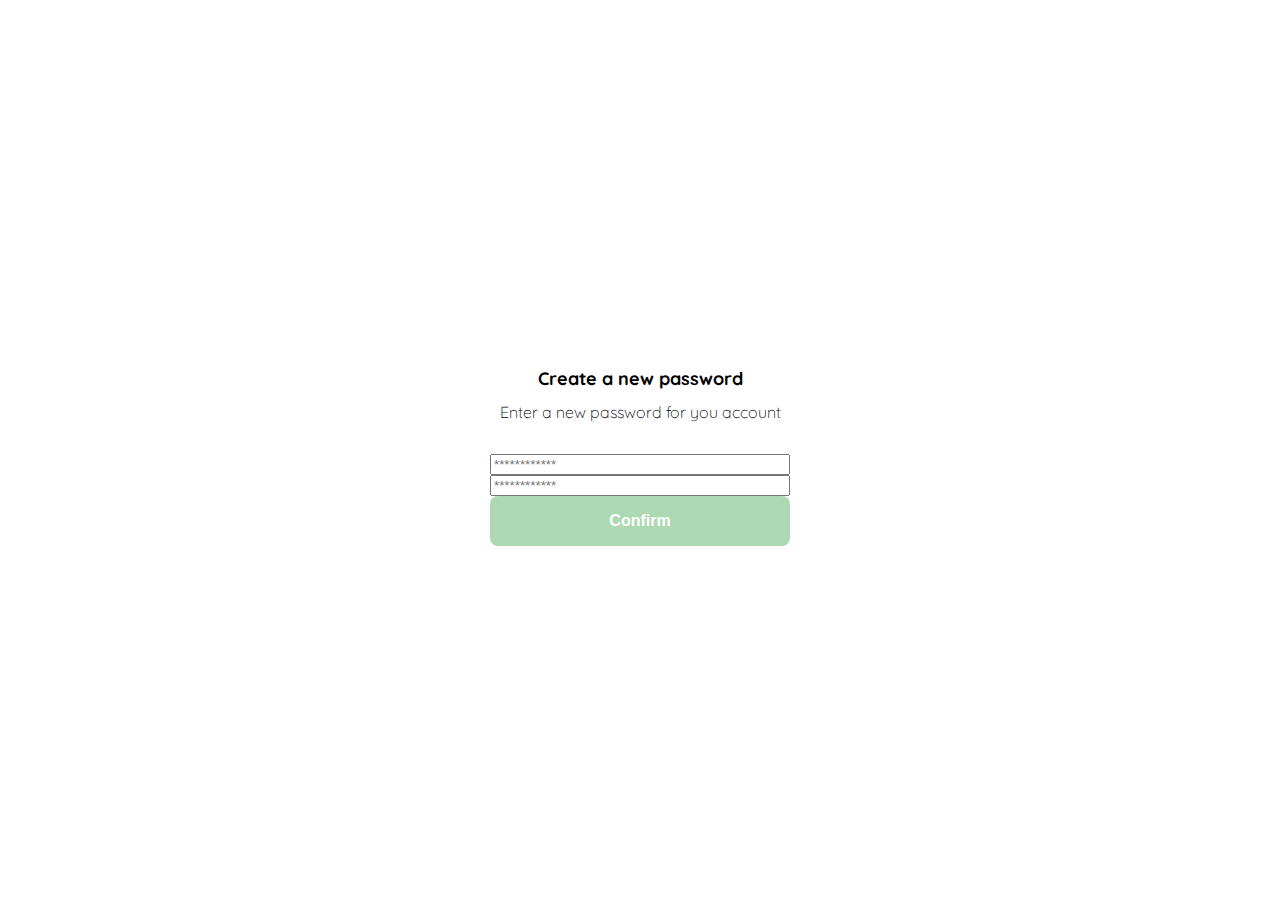
<file: html/login.html>
<!DOCTYPE html>
<html lang="en">
<head>
    <meta charset="UTF-8">
    <meta name="viewport" content="width=device-width, initial-scale=1.0">
    <link rel="preconnect" href="https://fonts.googleapis.com">
    <link rel="preconnect" href="https://fonts.gstatic.com" crossorigin>
    <link href="https://fonts.googleapis.com/css2?family=Quicksand:wght@300..700&display=swap" rel="stylesheet">
    <title>login</title>
    <link rel="stylesheet" href="../css/login.css">
</head>
<body>
    <div class="login">
        <div class="form-container">
            <img src="../Assets/logos/logo_yard_sale.svg" alt="logo" class="logo">

            <h1 class="title">Create a new password</h1>
            <p class="subtitle">Enter a new password for you account</p>

            <form action="/" class="form">
                <label for="password" class="password"></label>
                <input type="password" id="password" placeholder="************" class="input- input-password">

                <label for="new-password" class="password"></label>
                <input type="password" id="new-password" placeholder="************" class="input- input-password">
                
                <input type="submit" value="Confirm" class="primary-button login-button">
            </form>
            

        </div>

    </div>
    
</body>
</html>
</file>
<file: css/login.css>
:root {
    --white: #FFFFFF;
    --blanck: #000000;
    --very-light-pink: #c7c7c7;
    --text-input-field: #F7F7F7;
    --hospital-green: #acd9b2;
    --sm: 14px;
    --ms: 16px;
    --lg: 18px;
}
body {
    font-family: "Quicksand", sans-serif;
    margin: 0;
}
.login { 
    width: 100%;
    height: 100vh;
    display: grid;
    place-items: center;
}
.form-container {
    display: grid;
    grid-template-rows: auto 1fr auto;
    width: 300px;
}
.logo {
    width: 150px;
    margin-bottom: 48px;
    justify-self: center;
    display: none;
}
.title {
    font-size: var(--lg);
    margin-bottom: 12px;
    text-align: center;
}
.subtitle {
    color: var (--very-light-pink);
    font-size: var(--md);
    font-weight: 300;
    margin-top: 0;
    margin-bottom: 32px;
    text-align: center;
}
.form {
    display: flex;
    flex-direction: column;
}
.label {
    font-size: var(--sm);
    font-weight: bold;
    margin-bottom: 4px;
}
.input {
    background-color: var(--text-input-field);
    border: none;
    border-radius: 8px;
    height: 30px;
    font-size: var(--md);
    padding: 6px;
    margin-bottom: 12px;
}
.primary-button {
    background-color: var(--hospital-green);
    border-radius: 8px;
    border: none;
    color: var(--white);
    width: 100%;
    cursor: pointer;
    font-size: var(--md);
    font-weight: bold;
    height: 50px;
}
.logon-button {
    margin-top: 14px;
    margin-bottom: 30px;
}
@media (max-width: 700px) {
    .logo{
        display: block;
    }
}
</file>
